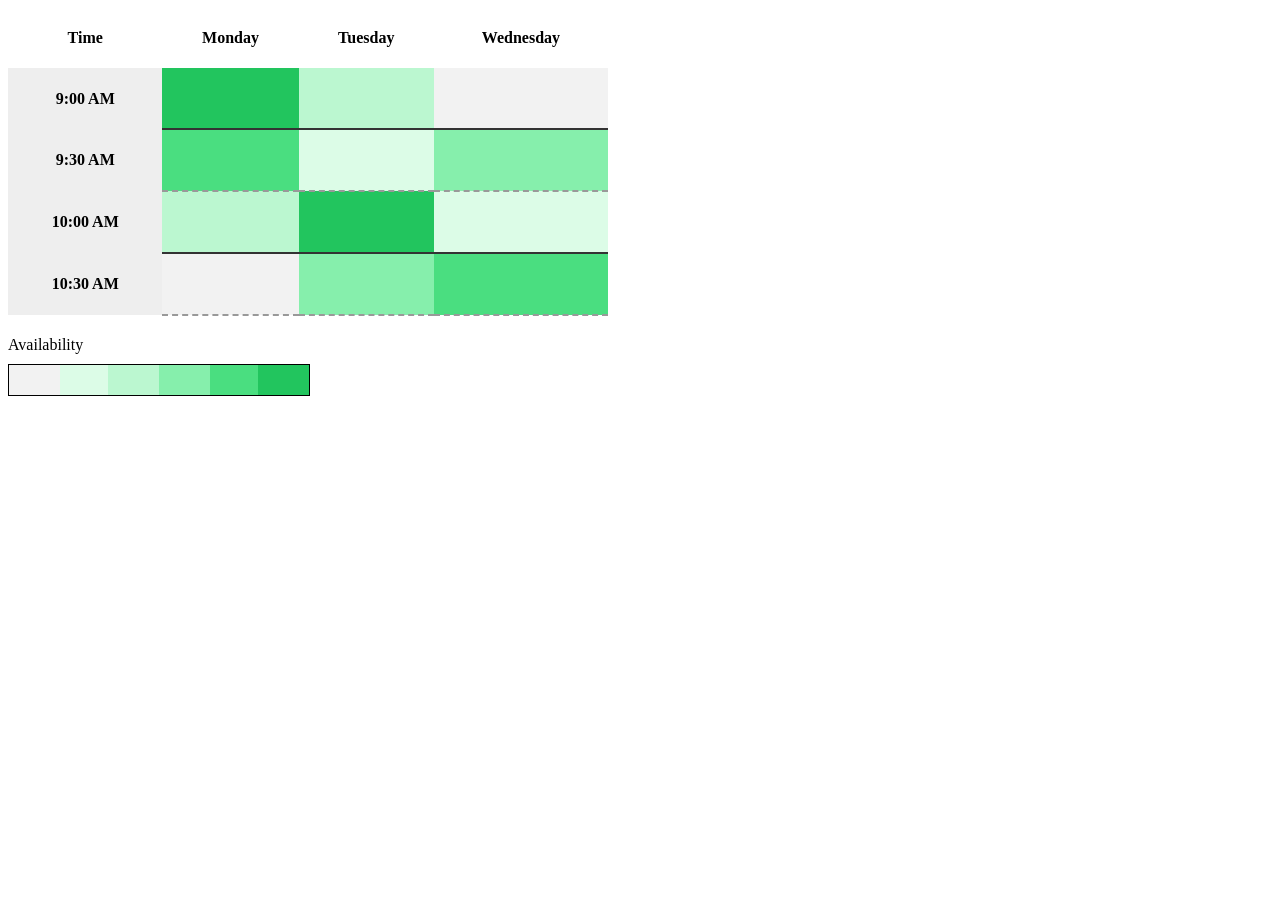
<file: labs/availability-table/index.html>
<!DOCTYPE html>
<html lang="en">
<head>
    <meta charset="UTF-8">
    <meta name="viewport" content="width=device-width, initial-scale=1.0">
    <title>Availability Table</title>
    <link rel="stylesheet" href="styles.css">
</head>
<body>
    <table>
        <tr>
            <th>Time</th>
            <th>Monday</th>
            <th>Tuesday</th>
            <th>Wednesday</th>
        </tr>
        <tr class="sharp">
            <th class="time">9:00 AM</th>
            <td class="available-5"></td>
            <td class="available-2"></td>
            <td class="available-0"></td>
        </tr>
        <tr class="half">
            <th class="time">9:30 AM</th>
            <td class="available-4"></td>
            <td class="available-1"></td>
            <td class="available-3"></td>
        </tr>
        <tr class="sharp">
            <th class="time">10:00 AM</th>
            <td class="available-2"></td>
            <td class="available-5"></td>
            <td class="available-1"></td>
        </tr>
        <tr class="half">
            <th class="time">10:30 AM</th>
            <td class="available-0"></td>
            <td class="available-3"></td>
            <td class="available-4"></td>
        </tr>
    </table>

    <div id="legend">
        <span>Availability</span>
        <div id="legend-gradient"></div>
    </div>
</body>
</html>
</file>
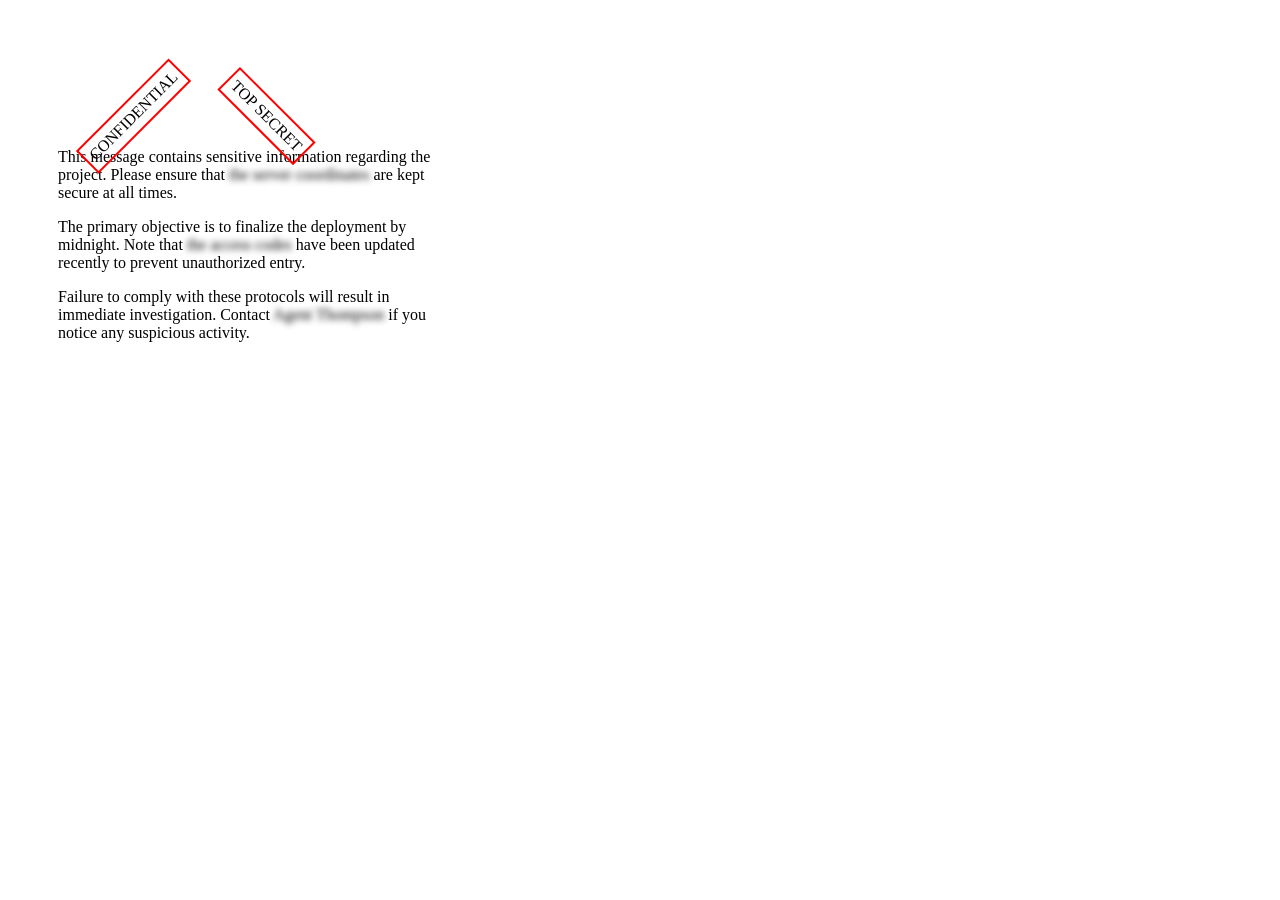
<file: labs/confidential-email-page/index.html>
<!DOCTYPE html>
<html lang="en">
<head>
    <meta charset="UTF-8">
    <link rel="stylesheet" href="styles.css">
    <title>Confidential Memo</title>
</head>
<body>
    <main id="email">
        <div id="confidential">CONFIDENTIAL</div>
        <div id="top-secret">TOP SECRET</div>
        
        <p>This message contains sensitive information regarding the project. Please ensure that <span class="blurred">the server coordinates</span> are kept secure at all times.</p>
        
        <p>The primary objective is to finalize the deployment by midnight. Note that <span class="blurred">the access codes</span> have been updated recently to prevent unauthorized entry.</p>
        
        <p>Failure to comply with these protocols will result in immediate investigation. Contact <span class="blurred">Agent Thompson</span> if you notice any suspicious activity.</p>
    </main>
</body>
</html>
</file>
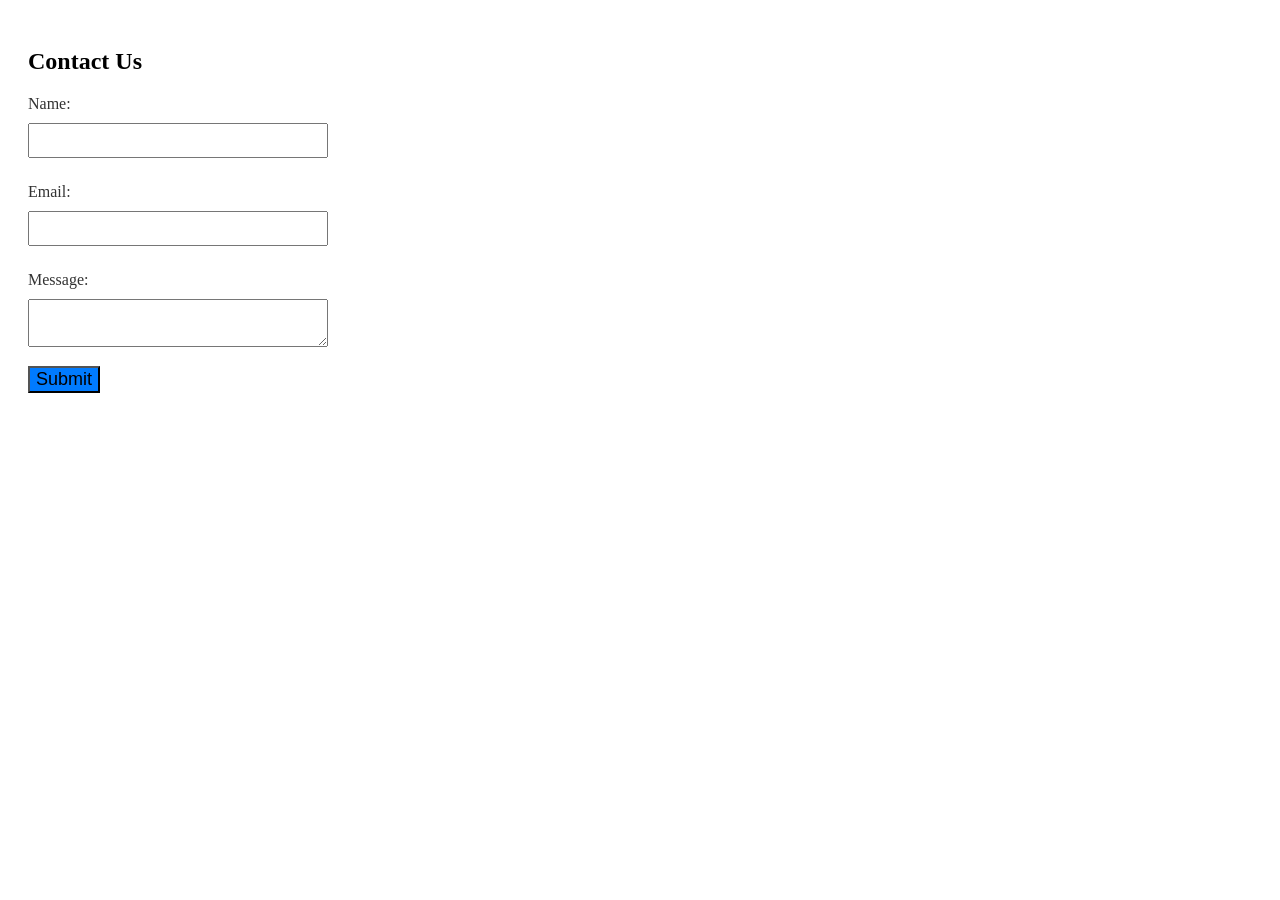
<file: labs/contact-form/index.html>
<!DOCTYPE html>
<html lang="en">
<head>
    <meta charset="UTF-8">
    <meta name="viewport" content="width=device-width, initial-scale=1.0">
    <title>Contact Form Lab</title>
    <link rel="stylesheet" href="styles.css">
</head>
<body>
    <div class="form-container">
        <form>
            <h2>Contact Us</h2>
            
            <label for="name">Name:</label>
            <input type="text" id="name" name="user-name" required>

            <label for="email">Email:</label>
            <input type="email" id="email" name="user-email" required>

            <label for="message">Message:</label>
            <textarea id="message" name="user-message" required></textarea>

            <button type="submit">Submit</button>
        </form>
    </div>
</body>
</html>
</file>
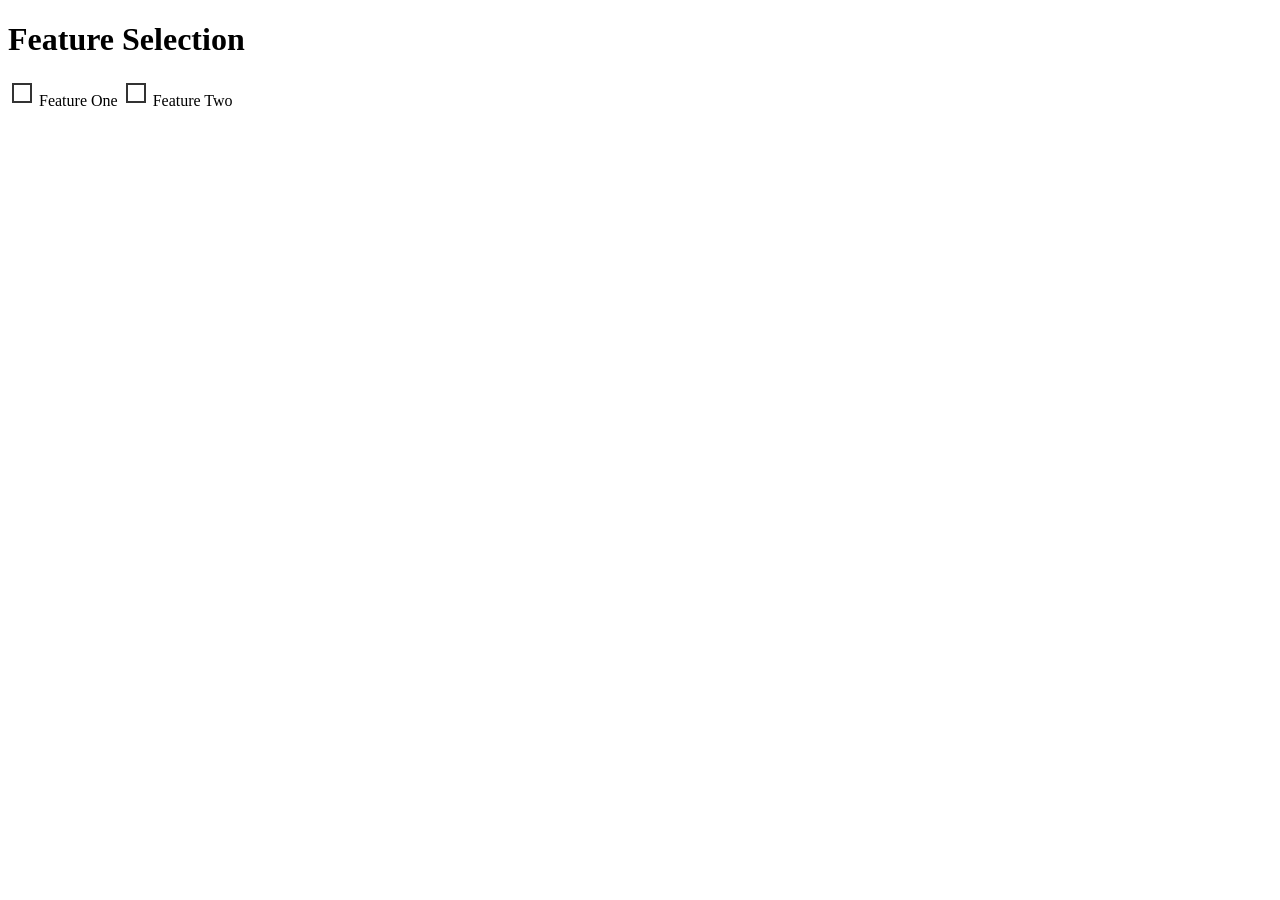
<file: labs/feature-selection-page/index.html>
<!DOCTYPE html>
<html lang="en">
<head>
    <meta charset="UTF-8">
    <meta name="viewport" content="width=device-width, initial-scale=1.0">
    <title>Feature Selection</title>
    <link rel="stylesheet" href="styles.css">
</head>
<body>
    <h1>Feature Selection</h1>
    <div class="feature-card-container">
        <label class="feature-card">
            <input type="checkbox">
            Feature One
        </label>
        <label class="feature-card">
            <input type="checkbox">
            Feature Two
        </label>
    </div>
</body>
</html>
</file>
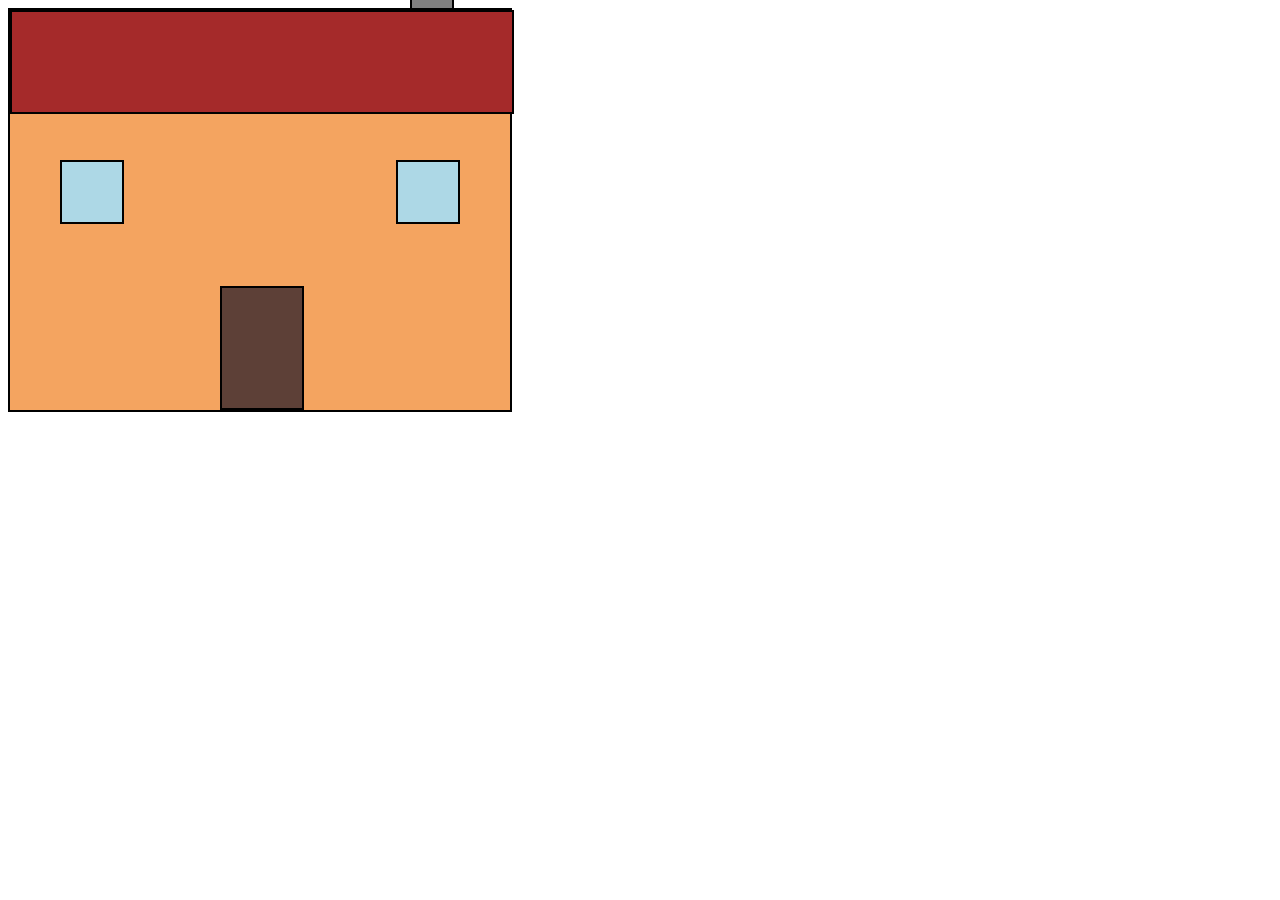
<file: labs/house-painting/index.html>
<!DOCTYPE html>
<html lang="en">
<head>
    <meta charset="UTF-8">
    <meta name="viewport" content="width=device-width, initial-scale=1.0">
    <title>House Painting</title>
    <link rel="stylesheet" href="styles.css">
</head>
<body>
    <div id="house">
        <div id="chimney"></div>
        <div id="roof"></div>
        <div id="window-1"></div>
        <div id="window-2"></div>
        <div id="door"></div>
    </div>
</body>
</html>
</file>
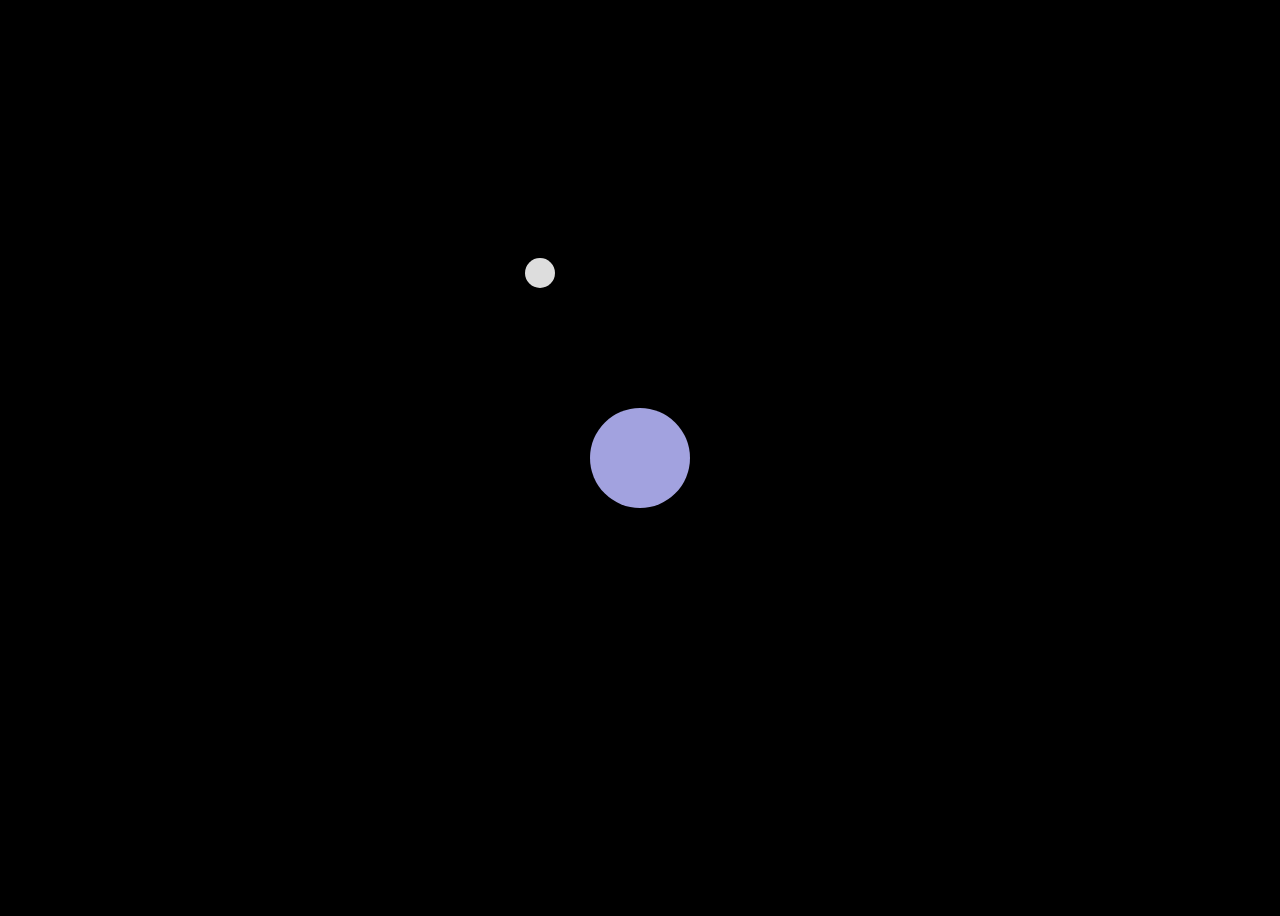
<file: labs/moon-orbit/index.html>
<!DOCTYPE html>
<html lang="en">

<head>
    <meta charset="utf-8">
    <title>Moon Orbit</title>
    <link rel="stylesheet" href="styles.css">
</head>

<body>
    <div class="space">
        <div class="earth"></div>
        <div class="orbit">
            <div class="moon"></div>
        </div>
    </div>
</body>

</html>
</file>
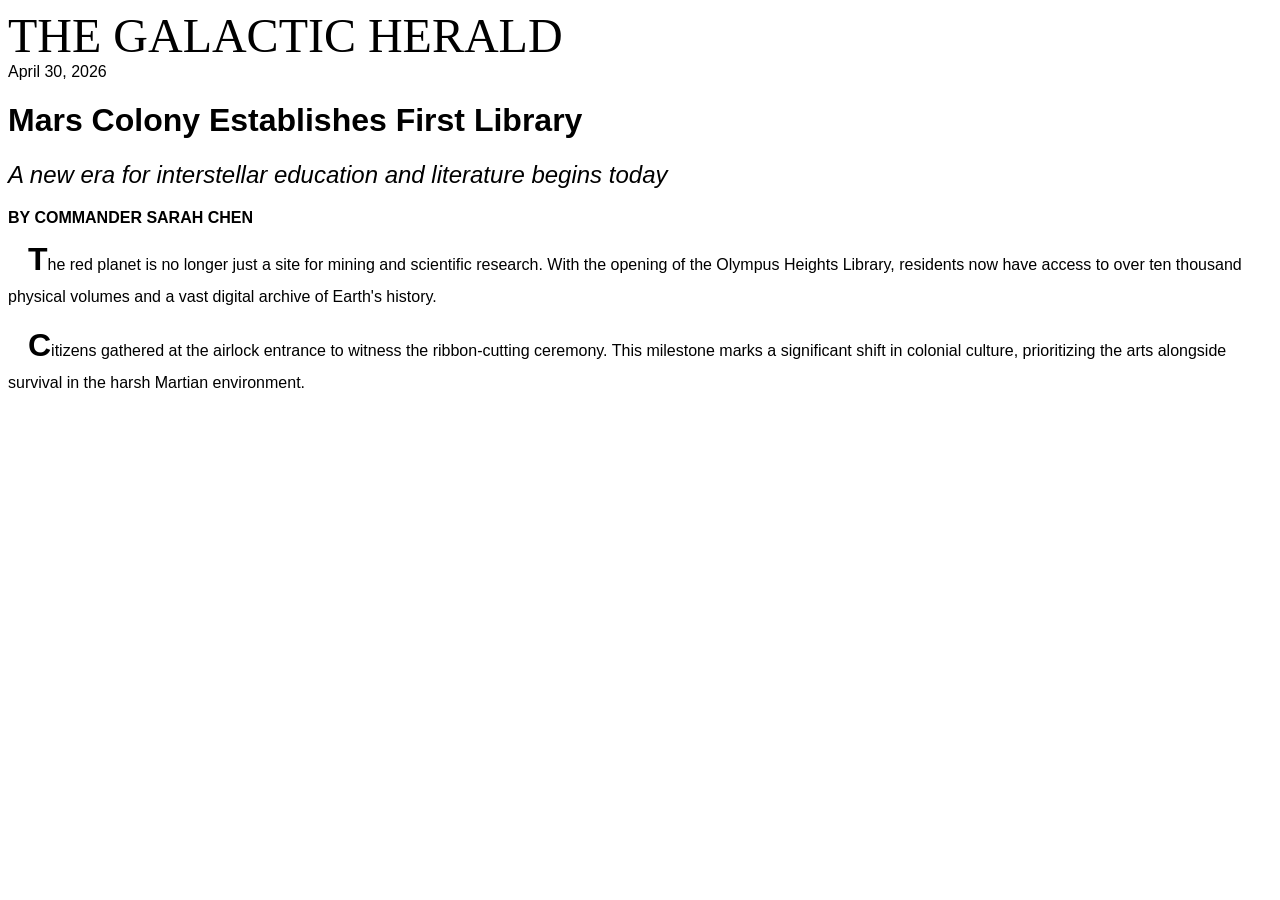
<file: labs/newspaper-article/index.html>
<!DOCTYPE html>
<html lang="en">
<head>
    <meta charset="UTF-8">
    <title>Newspaper Article</title>
    <link rel="stylesheet" href="styles.css">
</head>
<body>
    <div class="newspaper">
        <div class="name">The Galactic Herald</div>
        <div class="date">April 30, 2026</div>
        <h1 class="headline">Mars Colony Establishes First Library</h1>
        <h2 class="sub-headline">A new era for interstellar education and literature begins today</h2>
        <div class="author">By Commander Sarah Chen</div>
        <p class="text">The red planet is no longer just a site for mining and scientific research. With the opening of the Olympus Heights Library, residents now have access to over ten thousand physical volumes and a vast digital archive of Earth's history.</p>
        <p class="text">Citizens gathered at the airlock entrance to witness the ribbon-cutting ceremony. This milestone marks a significant shift in colonial culture, prioritizing the arts alongside survival in the harsh Martian environment.</p>
    </div>
</body>
</html>
</file>
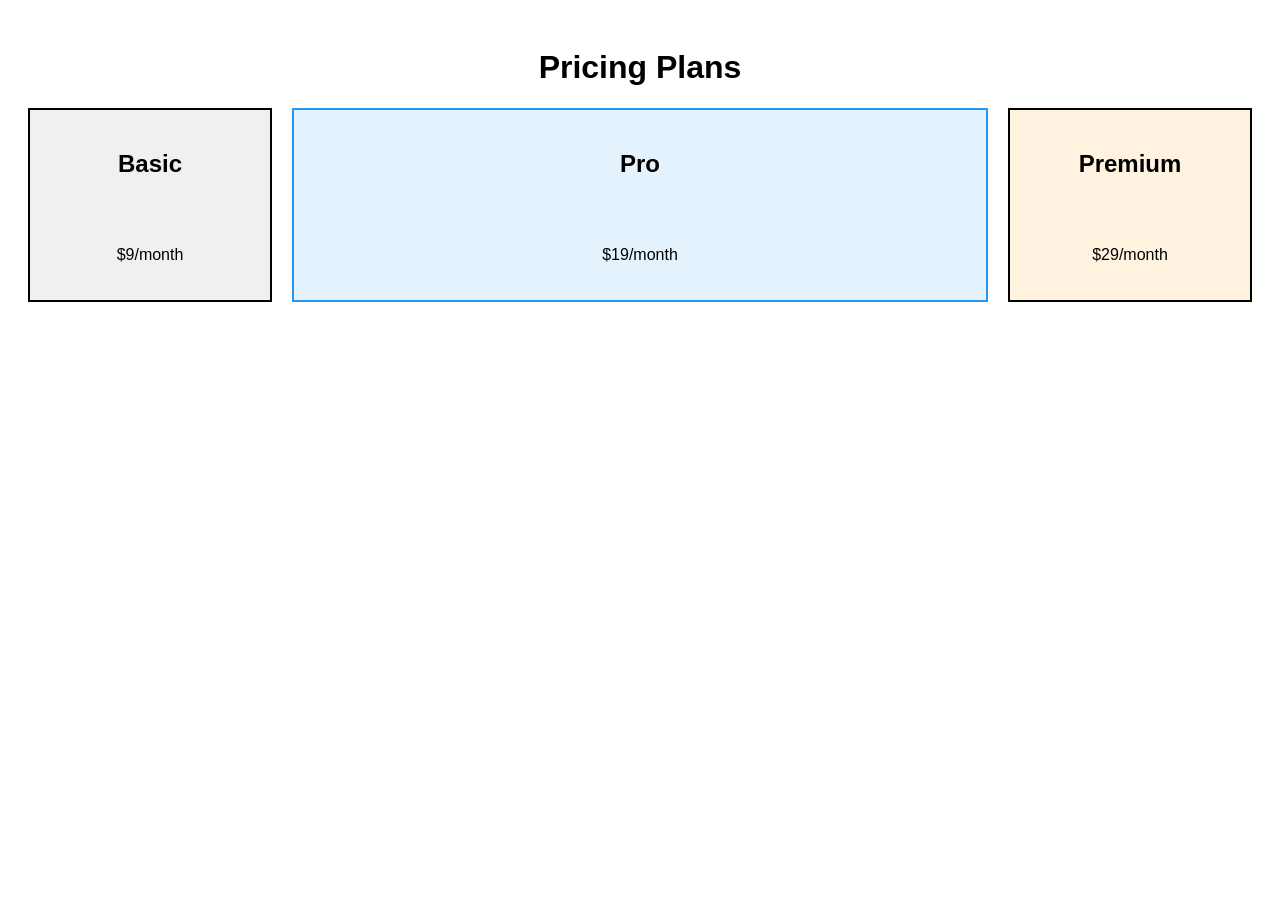
<file: labs/pricing-plans-page/index.html>
<!DOCTYPE html>
<html lang="en">
<head>
    <meta charset="UTF-8">
    <meta name="viewport" content="width=device-width, initial-scale=1.0">
    <title>Pricing Plans</title>
    <link rel="stylesheet" href="styles.css">
</head>
<body>
    <h1>Pricing Plans</h1>
    <div class="pricing-container">
        <div class="pricing-card basic-plan">
            <h2>Basic</h2>
            <p>$9/month</p>
        </div>
        <div class="pricing-card pro-plan">
            <h2>Pro</h2>
            <p>$19/month</p>
        </div>
        <div class="pricing-card premium-plan">
            <h2>Premium</h2>
            <p>$29/month</p>
        </div>
    </div>
</body>
</html>
</file>
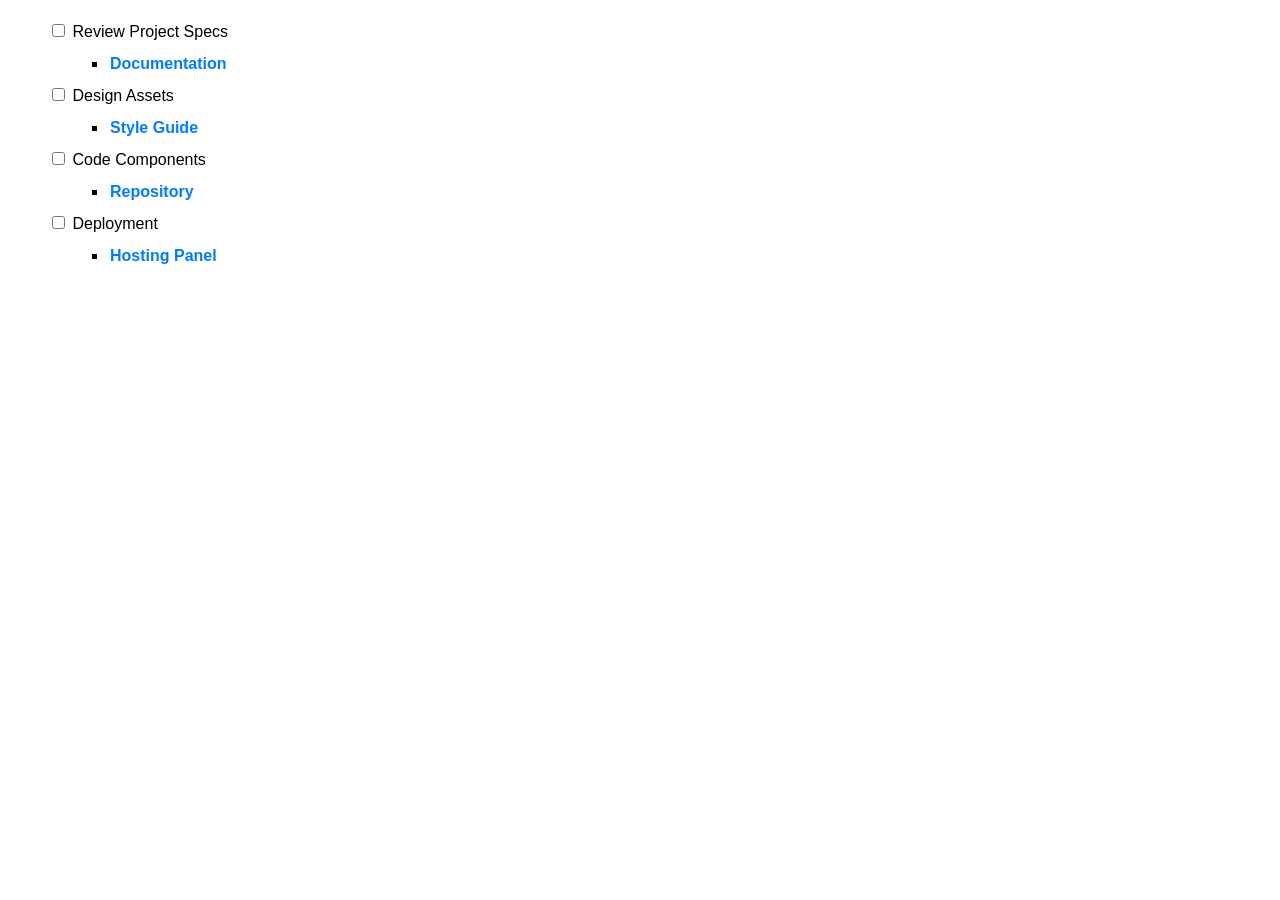
<file: labs/to-do-list/index.html>
<!DOCTYPE html>
<html lang="en">
<head>
    <meta charset="UTF-8">
    <meta name="viewport" content="width=device-width, initial-scale=1.0">
    <title>To-Do List with Sub-Items</title>
    <link rel="stylesheet" href="styles.css">
</head>
<body>

    <ul class="todo-list">
        <li>
            <input type="checkbox" id="task-1">
            <label for="task-1">Review Project Specs</label>
            <ul class="sub-item">
                <li><a href="https://google.com" class="sub-item-link" target="_blank">Documentation</a></li>
            </ul>
        </li>

        <li>
            <input type="checkbox" id="task-2">
            <label for="task-2">Design Assets</label>
            <ul class="sub-item">
                <li><a href="https://figma.com" class="sub-item-link" target="_blank">Style Guide</a></li>
            </ul>
        </li>

        <li>
            <input type="checkbox" id="task-3">
            <label for="task-3">Code Components</label>
            <ul class="sub-item">
                <li><a href="https://github.com" class="sub-item-link" target="_blank">Repository</a></li>
            </ul>
        </li>

        <li>
            <input type="checkbox" id="task-4">
            <label for="task-4">Deployment</label>
            <ul class="sub-item">
                <li><a href="https://vercel.com" class="sub-item-link" target="_blank">Hosting Panel</a></li>
            </ul>
        </li>
    </ul>

</body>
</html>
</file>
<file: labs/availability-table/styles.css>
:root {
    --color0: #f2f2f2;
    --color1: #dcfce7;
    --color2: #bbf7d0;
    --color3: #86efac;
    --color4: #4ade80;
    --color5: #22c55e;
    --solid-border: 2px solid #333;
    --dashed-border: 2px dashed #999;
}

table {
    border-collapse: collapse;
    width: 100%;
    max-width: 600px;
    margin-bottom: 20px;
}

th, td {
    height: 40px;
    padding: 10px;
    text-align: center;
}

.time {
    font-weight: bold;
    background-color: #eee;
}

.available-0 { background-color: var(--color0); }
.available-1 { background-color: var(--color1); }
.available-2 { background-color: var(--color2); }
.available-3 { background-color: var(--color3); }
.available-4 { background-color: var(--color4); }
.available-5 { background-color: var(--color5); }

.sharp td {
    border-bottom: var(--solid-border);
}

.half td {
    border-bottom: var(--dashed-border);
}

#legend {
    display: flex;
    flex-direction: column;
    gap: 10px;
    width: 300px;
}

#legend-gradient {
    height: 30px;
    width: 100%;
    background-image: linear-gradient(to right, 
        var(--color0) 0%, var(--color0) 17%, 
        var(--color1) 17%, var(--color1) 33%, 
        var(--color2) 33%, var(--color2) 50%, 
        var(--color3) 50%, var(--color3) 67%, 
        var(--color4) 67%, var(--color4) 83%, 
        var(--color5) 83%, var(--color5) 100%
    );
    border: 1px solid #000;
}
</file>
<file: labs/confidential-email-page/styles.css>
#email {
  padding: 50px;
  margin-top: 50px;
  width: 500px;
  border-width: 2px;
  box-sizing: border-box;
}

#confidential, #top-secret {
  display: inline-block;
  padding: 5px;
  margin-left: 10px;
  border: 2px solid red;
}

#confidential {
  transform: rotate(-45deg);
}

#top-secret {
  transform: rotate(45deg);
}

.blurred {
  filter: blur(3px);
}
</file>
<file: labs/contact-form/styles.css>
.form-container {
    background-color: #ffffff;
    border-radius: 10px;
    padding: 20px;
    width: 300px;
}

label {
    margin: 10px 0;
    color: #333333;
    display: block;
}

input, textarea {
    width: 100%;
    padding: 8px;
    margin-bottom: 15px;
    box-sizing: border-box;
}

button {
    background-color: #007bff;
    font-size: 18px;
}

button:hover {
    background-color: #0056b3;
}
</file>
<file: labs/feature-selection-page/styles.css>
input[type="checkbox"] {
    appearance: none;
    -webkit-appearance: none;
    width: 20px;
    height: 20px;
    border: 2px solid #333;
    border-style: solid;
    cursor: pointer;
    display: inline-flex;
    align-items: center;
    justify-content: center;
}

input[type="checkbox"]:checked {
    background-color: #4CAF50;
    border-color: #2E7D32;
}

input[type="checkbox"]:checked::after {
    content: "✓";
    font-size: 16px;
    color: white;
}
</file>
<file: labs/house-painting/styles.css>
#house {
    position: relative;
    width: 500px;
    height: 400px;
    background-color: #f4a460;
    border: 2px solid #000;
}

#chimney, #roof, #window-1, #window-2, #door {
    position: absolute;
}

#chimney {
    width: 40px;
    height: 60px;
    background-color: #808080;
    border: 2px solid #000;
    top: -60px;
    left: 400px;
    z-index: -1;
}

#roof {
    width: 500px;
    height: 100px;
    background-color: #a52a2a;
    border: 2px solid #000;
    top: 0;
    left: 0;
}

#window-1 {
    width: 60px;
    height: 60px;
    background-color: #add8e6;
    border: 2px solid #000;
    top: 150px;
    left: 50px;
}

#window-2 {
    width: 60px;
    height: 60px;
    background-color: #add8e6;
    border: 2px solid #000;
    top: 150px;
    right: 50px;
}

#door {
    width: 80px;
    height: 120px;
    background-color: #5d4037;
    border: 2px solid #000;
    bottom: 0;
    left: 210px;
}
</file>
<file: labs/moon-orbit/styles.css>
body {
  height: 100vh;
  display: flex;
  justify-content: center;
  align-items: center;
  background-color: black;
}

.space {
  width: 200px;
  height: 200px;
  position: relative;
}

.earth {
  position: absolute;
  top: 50%;
  left: 50%;
  background-color: rgb(162, 162, 223);
  width: 100px;
  height: 100px;
  border-radius: 50%;
  transform: translate(-50%, -50%);
}

.orbit {
  width: 200px;
  height: 200px;
  position: absolute;
  transform: translate(-50%, -50%);
  border-radius: 50%;
  animation: orbit 5s linear infinite;
}

.moon {
  position: absolute;
  width: 30px;
  height: 30px;
  background-color: #ddd;
  top: 0;
  left: 50%;
  border-radius: 50%;
  transform: translateX(-50%);
}

@keyframes orbit {
  0% {
    transform: rotate(0deg) translate(-50%, -50%);
  }
  100% {
    transform: rotate(360deg) translate(-50%, -50%);
  }
}
</file>
<file: labs/newspaper-article/styles.css>
html {
    font-size: 24px;
}

.newspaper {
    font-size: 16px;
    font-family: 'Open Sans', sans-serif;
}

.name {
    font-size: 2rem;
    font-family: 'Times New Roman', serif;
    text-transform: uppercase;
}

.author {
    text-transform: uppercase;
    font-weight: bold;
}

.headline {
    font-size: 2em;
    font-weight: bold;
}

.sub-headline {
    font-weight: 100;
    font-size: 1.5em;
    font-style: italic;
}

.text {
    text-indent: 20px;
    line-height: 2em;
}

.text::first-letter {
    font-weight: bold;
    font-size: 2em;
}
</file>
<file: labs/pricing-plans-page/styles.css>
body {
    font-family: Arial, sans-serif;
    padding: 20px;
}

h1 {
    text-align: center;
}

.pricing-container {
    display: flex;
    flex-wrap: wrap;
    gap: 20px;
    margin-top: 20px;
}

.pricing-card {
    display: flex;
    flex-direction: column;
    justify-content: space-between;
    flex: 0 0 200px;
    border: 2px solid black;
    padding: 20px;
    text-align: center;
    min-height: 150px;
}

.basic-plan {
    order: 0;
    background-color: #f0f0f0;
}

.pro-plan {
    order: 1;
    flex-grow: 2;
    background-color: #e3f2fd;
    border-color: #2196f3;
}

.premium-plan {
    order: 2;
    background-color: #fff3e0;
}
</file>
<file: labs/to-do-list/styles.css>
.sub-item-link {
    text-decoration: none;
    font-weight: bold;
    padding: 2px;
}

.sub-item-link:link {
    color: #007bff; 
}

.sub-item-link:visited {
    color: #6f42c1;
}

.sub-item-link:hover {
    color: #e83e8c; 
}

.sub-item-link:focus {
    outline: 2px solid #fd7e14; 
    color: #fd7e14;
}

.sub-item-link:active {
    color: #28a745; 
}

.todo-list {
    list-style-type: none;
    font-family: sans-serif;
    line-height: 2;
}

.sub-item {
    list-style-type: square;
    margin-left: 20px;
}
</file>
